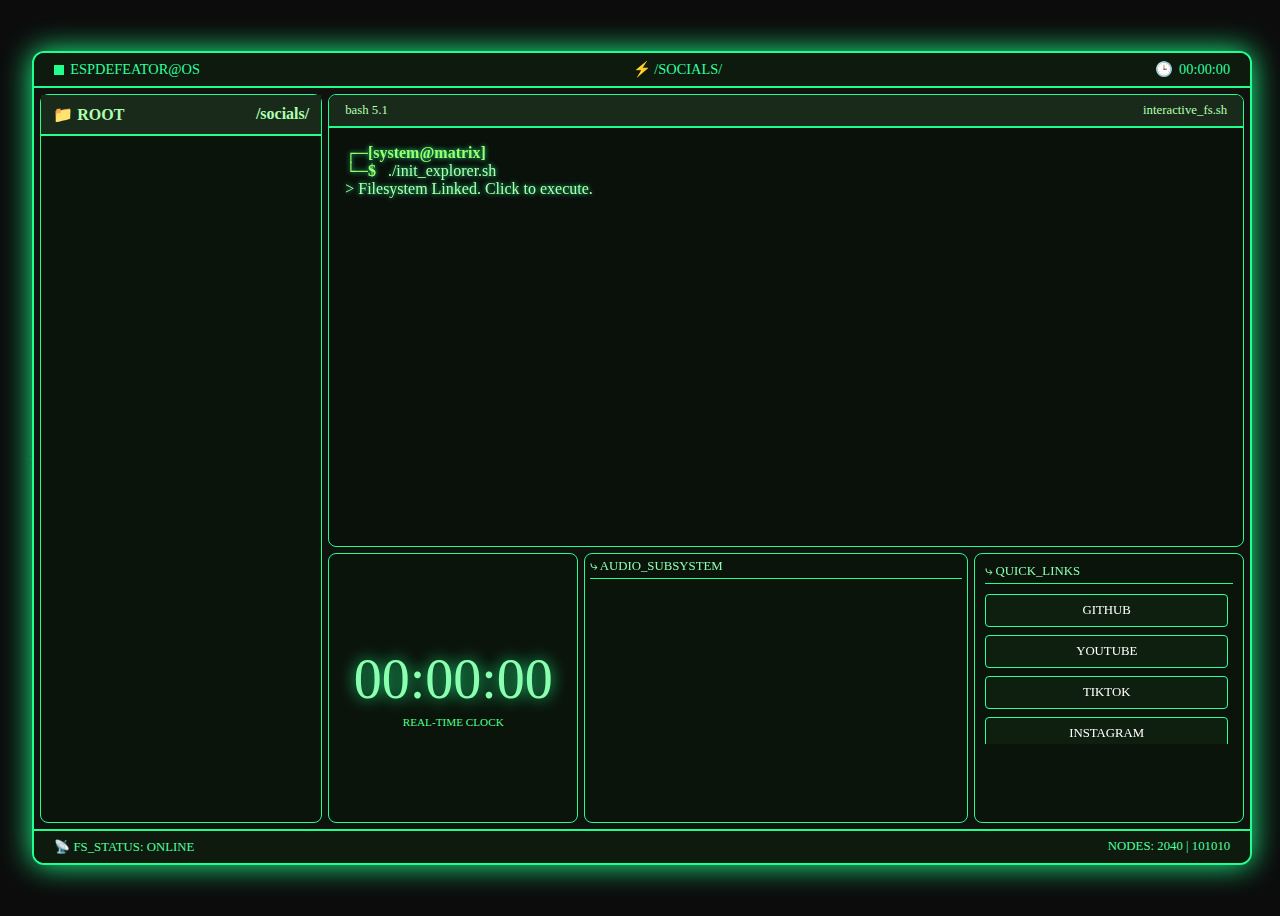
<file: index.html>
;<!DOCTYPE html>
<html lang="en">
<head>
    <meta charset="UTF-8">
    <meta name="viewport" content="width=device-width, initial-scale=1.0">
    <title>ESPdefeator</title>
    <style>
/* MOBILE OPTIMIZATION */
@media (max-width: 768px) {
    /* Hide the terminal, clock, and audio panels */
    .center-area {
        display: none;
    }

    /* Make the explorer fill the whole width */
    .file-explorer {
        width: 100% !important;
        height: 100%;
    }

    /* Adjust the main container padding for smaller screens */
    .edex-terminal {
        width: 98vw;
        height: 95vh;
    }

    .status-bar {
        font-size: 0.7rem;
        padding: 8px 10px;
    }

    /* Hide less important footer info to save space */
    .edex-footer span:last-child {
        display: none;
    }
}
        body {
            
            background-color: #0c0c0c;
            height: 100vh;
            display: flex;
            align-items: center;
            justify-content: center;
            overflow: hidden;
            position: relative;
        }

        #matrix-canvas {
            position: fixed;
            top: 0;
            left: 0;
            width: 100%;
            height: 100%;
            z-index: 0;
            pointer-events: none;
            opacity: 0.25;
        }

        .edex-terminal {
            position: relative;
            z-index: 20;
            width: 95vw;
            max-width: 1400px;
            height: 90vh;
            background: #0f120f;
            border: 2px solid #1fff8e;
            border-radius: 12px;
            box-shadow: 0 0 30px #1fff8e;
            display: flex;
            flex-direction: column;
            overflow: hidden;
            backdrop-filter: blur(1px);
        }

        /* STATUS BAR */
        .status-bar {
            background: #0f1a0f;
            border-bottom: 2px solid #1fff8e;
            padding: 8px 20px;
            display: flex;
            justify-content: space-between;
            color: #2eff9e;
            font-size: 0.9rem;
            text-transform: uppercase;
        }

        .status-item { display: flex; align-items: center; gap: 6px; }
        .dot { width: 10px; height: 10px; background: #1fff8e; animation: pulse 2s infinite; }
        @keyframes pulse { 0%, 100% { opacity: 1; } 50% { opacity: 0.3; } }

        /* MAIN GRID */
        .edex-main { display: flex; flex: 1; padding: 6px; gap: 6px; min-height: 0; }

        /* FILE EXPLORER */
        .file-explorer {
            width: 280px;
            background: #0b140b;
            border: 1px solid #1fff8e;
            border-radius: 8px;
            display: flex;
            flex-direction: column;
        }

        .explorer-header {
            background: #1a2a1a;
            padding: 10px 12px;
            border-bottom: 2px solid #2aff8e;
            color: #adffb0;
            font-weight: bold;
            display: flex;
            cursor: pointer;
        }

        .explorer-tree { flex: 1; overflow-y: auto; padding: 12px 0; }

        .tree-item {
            padding: 8px 12px 8px 30px;
            color: #9effb0;
            font-size: 0.95rem;
            position: relative;
            cursor: pointer;
            text-decoration: none;
            display: block;
        }

        .tree-item:hover { background: #1a3a1a; }
        .tree-item.active { background: #1f4a1f; border-left: 4px solid #8affb0; color: #fff; }

        .tree-item::before { content: "📁"; position: absolute; left: 8px; }
        .tree-item.file::before { content: "📄"; }

        /* TERMINAL & CLOCK */
        .center-area { flex: 1; display: flex; flex-direction: column; gap: 6px; min-width: 0; }
        .terminal-window {
            background: #0a100a;
            border: 1px solid #1fff8e;
            border-radius: 8px;
            flex: 2;
            display: flex;
            flex-direction: column;
            overflow: hidden;
        }

        .terminal-titlebar { background: #1a2a1a; padding: 8px 16px; border-bottom: 2px solid #1fff8e; color: #b3ffb3; display: flex; justify-content: space-between; font-size: 0.8rem; }
        .terminal-content { flex: 1; padding: 16px; overflow-y: auto; color: #b0ffb0; text-shadow: 0 0 5px #1fff8e; }
        .prompt { color: #9eff6e; font-weight: bold; margin-right: 8px; }

        .clock-panel {
            background: #0b140b;
            border: 1px solid #1fff8e;
            border-radius: 8px;
            display: flex;
            flex-direction: column;
            align-items: center;
            justify-content: center;
            flex: 1;
        }
        .analog-clock { font-size: 3.5rem; color: #8affb0; text-shadow: 0 0 15px #1fff8e; }

        .social-links-panel {
            background: #0b140b;
            border: 1px solid #1fff8e;
            border-radius: 8px;
            padding: 10px;
            flex: 1.5;
            display: flex;
            flex-direction: column;
            overflow: hidden; /* Keep the panel itself clean */
        }

        /* SCROLLABLE GRID LOGIC */
        .social-grid { 
            display: grid; 
            grid-template-columns: 1fr; 
            gap: 8px; 
            margin-top: 10px; 
            overflow-y: auto; /* Enable vertical scroll */
            max-height: 150px; /* Limit height to trigger scrolling */
            padding-right: 5px;
        }

        /* Custom scrollbar for the grid */
        .social-grid::-webkit-scrollbar {
            width: 4px;
        }
        .social-grid::-webkit-scrollbar-thumb {
            background: #1fff8e;
            border-radius: 4px;
        }
        .social-grid::-webkit-scrollbar-track {
            background: #0b140b;
        }

        .social-grid a { 
            background: #0f1f0f; border: 1px solid #2eff9e; color: #fff; 
            text-decoration: none; padding: 8px; font-size: 0.8rem; border-radius: 4px; text-align: center;
        }
        .social-grid a:hover { background: #1f4a1f; box-shadow: 0 0 10px #1fff8e; }

        .edex-footer { background: #0f1a0f; border-top: 2px solid #1fff8e; padding: 8px 20px; color: #4eff9e; font-size: 0.8rem; display: flex; justify-content: space-between; }
    </style>
</head>
<body>

    <canvas id="matrix-canvas"></canvas>

    <div class="edex-terminal">
        <div class="status-bar">
            <div class="status-item"><span class="dot"></span> ESPdefeator@OS</div>
            <div class="status-item" id="currentPath">⚡ /socials/</div>
            <div class="status-item">🕒 <span id="uptime">00:00:00</span></div>
        </div>

        <div class="edex-main">
            <div class="file-explorer">
                <div class="explorer-header" id="explorerHeader">
                    <span>📁 ROOT</span>
                    <span style="flex:1; text-align:right;" id="folderIndicator">/socials/</span>
                </div>
                <div class="explorer-tree" id="fileTree"></div>
            </div>

            <div class="center-area">
                <div class="terminal-window">
                    <div class="terminal-titlebar">
                        <span>bash 5.1</span>
                        <span>interactive_fs.sh</span>
                    </div>
                    <div class="terminal-content" id="terminalContent">
                        <div class="terminal-line"><span class="prompt">┌─[system@matrix]</span></div>
                        <div class="terminal-line"><span class="prompt">└─$</span> ./init_explorer.sh</div>
                        <div class="terminal-line">> Filesystem Linked. Click to execute.</div>
                        <div id="dynamicTerminalLine"></div>
                    </div>
                </div>

                <div style="display: flex; gap: 6px; flex: 1.2;">
                    <div class="clock-panel" style="flex: 1;">
                        <div class="analog-clock" id="largeClock">00:00:00</div>
                        <div style="color:#4eff8a; font-size:0.7rem; margin-top:5px;">REAL-TIME CLOCK</div>
                    </div>

                    <div class="social-links-panel" style="flex: 1.5; padding: 5px;">
                        <div style="color:#8affb0; border-bottom:1px solid #1fff8e; font-size:0.8rem; padding-bottom:4px; margin-bottom: 5px;">⤷ AUDIO_SUBSYSTEM</div>
                    <iframe 
                            id="spotify-iframe"
                            style="border-radius:12px" 
                            src="https://open.spotify.com/embed/playlist/0PpupHUzxAX0brDme2ToyC?utm_source=generator&theme=0" 
                            width="100%" 
                            height="152" 
                            frameBorder="0" 
                            allowfullscreen="" 
                            allow="autoplay; clipboard-write; encrypted-media; fullscreen; picture-in-picture" 
                            loading="lazy">
                        </iframe>
                    </div>

                    <div class="social-links-panel" style="flex: 1;">
                        <div style="color:#8affb0; border-bottom:1px solid #1fff8e; font-size:0.8rem; padding-bottom:4px;">⤷ QUICK_LINKS</div>
                        <div class="social-grid">
                            <a href="https://github.com/creeperrick" target="_blank">GITHUB</a>
                            <a href="https://youtube.com/@espdefeator" target="_blank">YOUTUBE</a>
                            <a href="https://tiktok.com/@espdefeator" target="_blank">TIKTOK</a>
                            <a href="https://instagram.com/espdefeator" target="_blank">INSTAGRAM</a>
                            <a href="https://discord.com/users/1426713075989610698" target="_blank">DISCORD</a>
                        </div>
                    </div>
                </div>
            </div>
        </div>

        <div class="edex-footer">
            <span>📡 FS_STATUS: ONLINE</span>
            <span>NODES: <span id="nodeCount">2040</span> | 101010</span>
        </div>
    </div>

    <script>
        (function() {
            // --- MATRIX ---
            const canvas = document.getElementById('matrix-canvas');
            const ctx = canvas.getContext('2d');
            let w = canvas.width = window.innerWidth;
            let h = canvas.height = window.innerHeight;
            const chars = "ABCDEFGHIJKLMNOPQRSTUVWXYZ0123456789ｱｲｳｴｵｶｷｸｹｺ";
            const cols = Math.floor(w / 20);
            const drops = Array(cols).fill(0);

            function drawMatrix() {
                ctx.fillStyle = "rgba(0, 0, 0, 0.05)";
                ctx.fillRect(0, 0, w, h);
                ctx.fillStyle = "#0F0";
                ctx.font = "15px monospace";
                for (let i = 0; i < drops.length; i++) {
                    const text = chars[Math.floor(Math.random() * chars.length)];
                    ctx.fillText(text, i * 20, drops[i] * 20);
                    if (drops[i] * 20 > h && Math.random() > 0.975) drops[i] = 0;
                    drops[i]++;
                }
            }
            setInterval(drawMatrix, 50);

            // --- FS DATA ---
            const fs = {
                name: 'root',
                type: 'folder',
                children: [
                    { 
                        name: 'socials', 
                        type: 'folder', 
                        children: [
                            { name: 'tiktok.link', type: 'file', url: 'https://tiktok.com/@espdefeator' },
                            { name: 'youtube.cfg', type: 'file', url: 'https://youtube.com/@espdefeator' },
                            { name: 'instagram.ini', type: 'file', url: 'https://instagram.com/espdefeator' },
                            { name: 'discord.pdf', type: 'file', url: 'https://discord.com/users/1426713075989610698' },
                            { name: 'hub.dev', type: 'file', url: 'https://github.com/CreeperRick' }
                        ]
                    },
                    { 
                        name: 'system', 
                        type: 'folder', 
                        children: [
                            { name: 'kernel.bin', type: 'file', url: 'https://github.com/CreeperRick/CreeperRick.github.io' }
                            { name: 'net_config', type: 'file' }
                        ]
                    }
                ]
            };

            let currentFolder = fs.children[0];
            let pathStack = [fs, fs.children[0]];

            const fileTreeEl = document.getElementById('fileTree');
            const folderIndicator = document.getElementById('folderIndicator');
            const currentPathEl = document.getElementById('currentPath');
            const termContent = document.getElementById('terminalContent');

            function addLog(text) {
                const line = document.createElement('div');
                line.style.margin = "4px 0";
                line.innerHTML = `<span class="prompt">>></span> ${text}`;
                termContent.insertBefore(line, document.getElementById('dynamicTerminalLine'));
                termContent.scrollTop = termContent.scrollHeight;
            }

            function renderTree() {
                fileTreeEl.innerHTML = '';
                
                if (currentFolder !== fs) {
                    const up = document.createElement('div');
                    up.className = 'tree-item folder-open';
                    up.textContent = '..';
                    up.onclick = () => { pathStack.pop(); currentFolder = pathStack[pathStack.length-1]; renderTree(); addLog('cd ..'); };
                    fileTreeEl.appendChild(up);
                }

                currentFolder.children.forEach(item => {
                    const el = document.createElement(item.url ? 'a' : 'div');
                    el.className = `tree-item ${item.type === 'folder' ? 'folder' : 'file'}`;
                    el.textContent = item.name;
                    if (item.url) { el.href = item.url; el.target = "_blank"; }

                    el.onclick = (e) => {
                        document.querySelectorAll('.tree-item').forEach(x => x.classList.remove('active'));
                        el.classList.add('active');
                        if (item.type === 'folder') {
                            e.preventDefault();
                            pathStack.push(item);
                            currentFolder = item;
                            renderTree();
                            addLog(`cd ./${item.name}`);
                        } else {
                            addLog(`executing: ${item.name}`);
                        }
                    };
                    fileTreeEl.appendChild(el);
                });

                const pathStr = pathStack.map(f => f.name === 'root' ? '' : f.name).join('/') + '/';
                folderIndicator.innerText = pathStr;
                currentPathEl.innerText = `⚡ ${pathStr}`;
            }

            // --- CLOCK & STATS ---
            function updateUI() {
                const now = new Date();
                document.getElementById('largeClock').innerText = now.toLocaleTimeString('en-GB');
                
                let up = Math.floor(performance.now() / 1000);
                let h = Math.floor(up / 3600).toString().padStart(2, '0');
                let m = Math.floor((up % 3600) / 60).toString().padStart(2, '0');
                let s = (up % 60).toString().padStart(2, '0');
                document.getElementById('uptime').innerText = `${h}:${m}:${s}`;
            }
            setInterval(updateUI, 1000);

            // Init
            renderTree();
        })();
    </script>
</body>
</html>
</file>
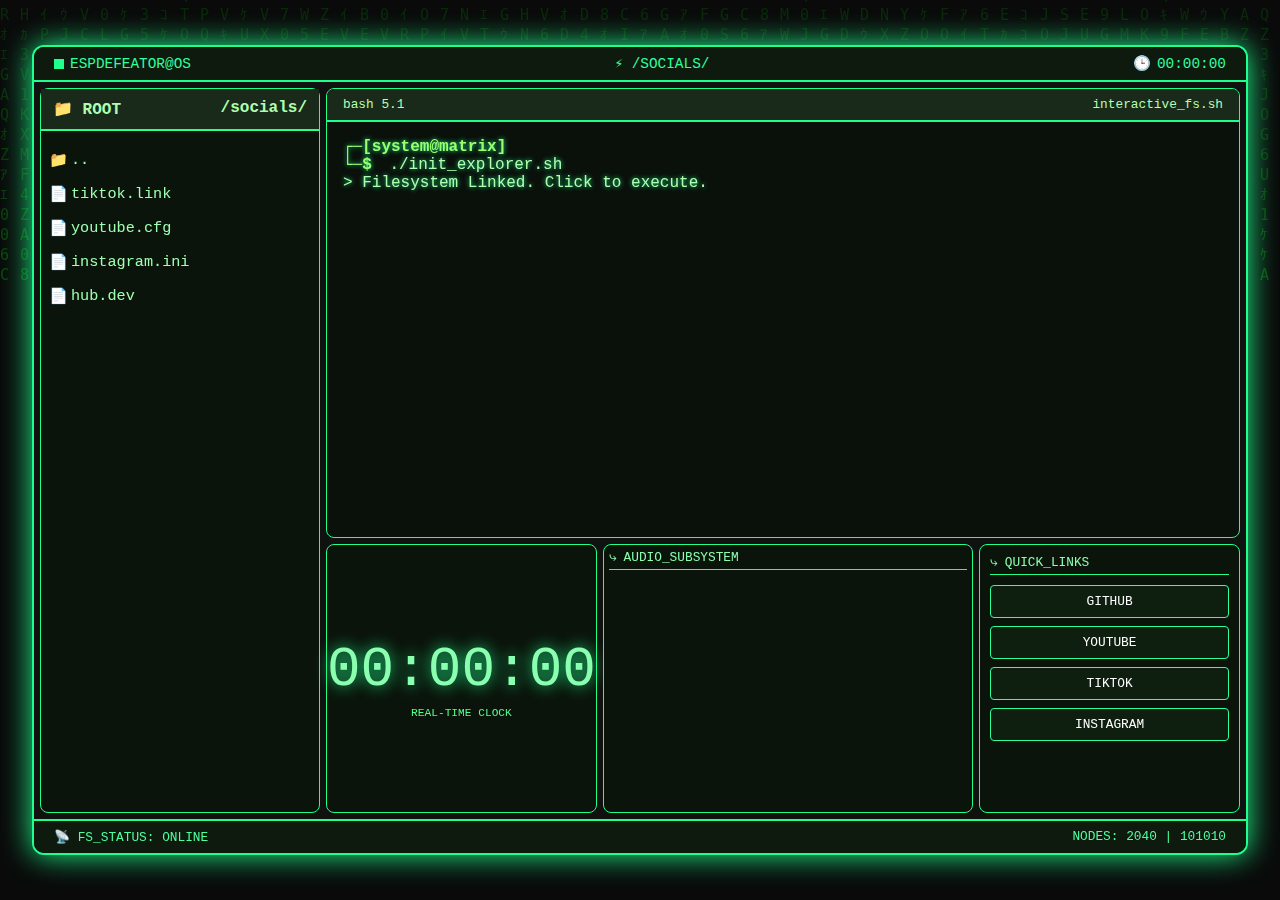
<file: My_Socials/index.html>
<!DOCTYPE html>
<html lang="en">
<head>
    <meta charset="UTF-8">
    <meta name="viewport" content="width=device-width, initial-scale=1.0">
    <title>ESPdefeator | eDEX-OS</title>
    <style>
        /* RESET — eDEX-UI ultra-minimalist, neon green */
        * {
            margin: 0;
            padding: 0;
            box-sizing: border-box;
            font-family: 'Share Tech Mono', 'Courier New', monospace;
        }

        body {
            background-color: #0c0c0c;
            height: 100vh;
            display: flex;
            align-items: center;
            justify-content: center;
            overflow: hidden;
            position: relative;
        }

        #matrix-canvas {
            position: fixed;
            top: 0;
            left: 0;
            width: 100%;
            height: 100%;
            z-index: 0;
            pointer-events: none;
            opacity: 0.25;
        }

        .edex-terminal {
            position: relative;
            z-index: 20;
            width: 95vw;
            max-width: 1400px;
            height: 90vh;
            background: #0f120f;
            border: 2px solid #1fff8e;
            border-radius: 12px;
            box-shadow: 0 0 30px #1fff8e;
            display: flex;
            flex-direction: column;
            overflow: hidden;
            backdrop-filter: blur(1px);
        }

        /* STATUS BAR */
        .status-bar {
            background: #0f1a0f;
            border-bottom: 2px solid #1fff8e;
            padding: 8px 20px;
            display: flex;
            justify-content: space-between;
            color: #2eff9e;
            font-size: 0.9rem;
            text-transform: uppercase;
        }

        .status-item { display: flex; align-items: center; gap: 6px; }
        .dot { width: 10px; height: 10px; background: #1fff8e; animation: pulse 2s infinite; }
        @keyframes pulse { 0%, 100% { opacity: 1; } 50% { opacity: 0.3; } }

        /* MAIN GRID */
        .edex-main { display: flex; flex: 1; padding: 6px; gap: 6px; min-height: 0; }

        /* FILE EXPLORER */
        .file-explorer {
            width: 280px;
            background: #0b140b;
            border: 1px solid #1fff8e;
            border-radius: 8px;
            display: flex;
            flex-direction: column;
        }

        .explorer-header {
            background: #1a2a1a;
            padding: 10px 12px;
            border-bottom: 2px solid #2aff8e;
            color: #adffb0;
            font-weight: bold;
            display: flex;
            cursor: pointer;
        }

        .explorer-tree { flex: 1; overflow-y: auto; padding: 12px 0; }

        .tree-item {
            padding: 8px 12px 8px 30px;
            color: #9effb0;
            font-size: 0.95rem;
            position: relative;
            cursor: pointer;
            text-decoration: none;
            display: block;
        }

        .tree-item:hover { background: #1a3a1a; }
        .tree-item.active { background: #1f4a1f; border-left: 4px solid #8affb0; color: #fff; }

        .tree-item::before { content: "📁"; position: absolute; left: 8px; }
        .tree-item.file::before { content: "📄"; }

        /* TERMINAL & CLOCK */
        .center-area { flex: 1; display: flex; flex-direction: column; gap: 6px; min-width: 0; }
        .terminal-window {
            background: #0a100a;
            border: 1px solid #1fff8e;
            border-radius: 8px;
            flex: 2;
            display: flex;
            flex-direction: column;
            overflow: hidden;
        }

        .terminal-titlebar { background: #1a2a1a; padding: 8px 16px; border-bottom: 2px solid #1fff8e; color: #b3ffb3; display: flex; justify-content: space-between; font-size: 0.8rem; }
        .terminal-content { flex: 1; padding: 16px; overflow-y: auto; color: #b0ffb0; text-shadow: 0 0 5px #1fff8e; }
        .prompt { color: #9eff6e; font-weight: bold; margin-right: 8px; }

        .clock-panel {
            background: #0b140b;
            border: 1px solid #1fff8e;
            border-radius: 8px;
            display: flex;
            flex-direction: column;
            align-items: center;
            justify-content: center;
            flex: 1;
        }
        .analog-clock { font-size: 3.5rem; color: #8affb0; text-shadow: 0 0 15px #1fff8e; }

        .social-links-panel {
            background: #0b140b;
            border: 1px solid #1fff8e;
            border-radius: 8px;
            padding: 10px;
            flex: 1.5;
        }
        .social-grid { display: grid; grid-template-columns: 1fr 1fr; gap: 8px; margin-top: 10px; }
        .social-grid a { 
            background: #0f1f0f; border: 1px solid #2eff9e; color: #fff; 
            text-decoration: none; padding: 8px; font-size: 0.8rem; border-radius: 4px; text-align: center;
        }
        .social-grid a:hover { background: #1f4a1f; box-shadow: 0 0 10px #1fff8e; }

        .edex-footer { background: #0f1a0f; border-top: 2px solid #1fff8e; padding: 8px 20px; color: #4eff9e; font-size: 0.8rem; display: flex; justify-content: space-between; }
    </style>
</head>
<body>

    <canvas id="matrix-canvas"></canvas>

    <div class="edex-terminal">
        <div class="status-bar">
            <div class="status-item"><span class="dot"></span> ESPdefeator@OS</div>
            <div class="status-item" id="currentPath">⚡ /socials/</div>
            <div class="status-item">🕒 <span id="uptime">00:00:00</span></div>
        </div>

        <div class="edex-main">
            <div class="file-explorer">
                <div class="explorer-header" id="explorerHeader">
                    <span>📁 ROOT</span>
                    <span style="flex:1; text-align:right;" id="folderIndicator">/socials/</span>
                </div>
                <div class="explorer-tree" id="fileTree">
                    </div>
            </div>

            <div class="center-area">
                <div class="terminal-window">
                    <div class="terminal-titlebar">
                        <span>bash 5.1</span>
                        <span>interactive_fs.sh</span>
                    </div>
                    <div class="terminal-content" id="terminalContent">
                        <div class="terminal-line"><span class="prompt">┌─[system@matrix]</span></div>
                        <div class="terminal-line"><span class="prompt">└─$</span> ./init_explorer.sh</div>
                        <div class="terminal-line">> Filesystem Linked. Click to execute.</div>
                        <div id="dynamicTerminalLine"></div>
                    </div>
                </div>

                <div style="display: flex; gap: 6px; flex: 1.2;">
                    <div class="clock-panel" style="flex: 1;">
                        <div class="analog-clock" id="largeClock">00:00:00</div>
                        <div style="color:#4eff8a; font-size:0.7rem; margin-top:5px;">REAL-TIME CLOCK</div>
                    </div>

                    <div class="social-links-panel" style="flex: 1.5; padding: 5px; display: flex; flex-direction: column;">
                        <div style="color:#8affb0; border-bottom:1px solid #1fff8e; font-size:0.8rem; padding-bottom:4px; margin-bottom: 5px;">⤷ AUDIO_SUBSYSTEM</div>
                        <iframe 
                            style="border-radius:8px" 
                            src="https://open.spotify.com/embed/playlist/0PpupHUzxAX0brDme2ToyC?utm_source=generator&theme=0&autoplay=1" 
                            width="100%" 
                            height="152" 
                            frameBorder="0" 
                            allowfullscreen="" 
                            allow="autoplay; clipboard-write; encrypted-media; fullscreen; picture-in-picture" 
                            loading="lazy">
                        </iframe>
                    </div>

                    <div class="social-links-panel" style="flex: 1;">
                        <div style="color:#8affb0; border-bottom:1px solid #1fff8e; font-size:0.8rem; padding-bottom:4px;">⤷ QUICK_LINKS</div>
                        <div class="social-grid" style="grid-template-columns: 1fr;">
                            <a href="https://github.com/creeperrick" target="_blank">GITHUB</a>
                            <a href="https://youtube.com/@espdefeator" target="_blank">YOUTUBE</a>
                            <a href="https://tiktok.com/@espdefeator" target="_blank">TIKTOK</a>
                            <a href="https://instagram.com/espdefeator" target="_blank">INSTAGRAM</a>
                        </div>
                    </div>
                </div>
            </div>
        </div>

        <div class="edex-footer">
            <span>📡 FS_STATUS: ONLINE</span>
            <span>NODES: <span id="nodeCount">2040</span> | 101010</span>
        </div>
    </div>

    <script>
        (function() {
            // --- MATRIX ---
            const canvas = document.getElementById('matrix-canvas');
            const ctx = canvas.getContext('2d');
            let w = canvas.width = window.innerWidth;
            let h = canvas.height = window.innerHeight;
            const chars = "ABCDEFGHIJKLMNOPQRSTUVWXYZ0123456789ｱｲｳｴｵｶｷｸｹｺ";
            const cols = Math.floor(w / 20);
            const drops = Array(cols).fill(0);

            function drawMatrix() {
                ctx.fillStyle = "rgba(0, 0, 0, 0.05)";
                ctx.fillRect(0, 0, w, h);
                ctx.fillStyle = "#0F0";
                ctx.font = "15px monospace";
                for (let i = 0; i < drops.length; i++) {
                    const text = chars[Math.floor(Math.random() * chars.length)];
                    ctx.fillText(text, i * 20, drops[i] * 20);
                    if (drops[i] * 20 > h && Math.random() > 0.975) drops[i] = 0;
                    drops[i]++;
                }
            }
            setInterval(drawMatrix, 50);

            // --- FS DATA ---
            const fs = {
                name: 'root',
                type: 'folder',
                children: [
                    { 
                        name: 'socials', 
                        type: 'folder', 
                        children: [
                            { name: 'tiktok.link', type: 'file', url: 'https://tiktok.com/@espdefeator' },
                            { name: 'youtube.cfg', type: 'file', url: 'https://youtube.com/@espdefeator' },
                            { name: 'instagram.ini', type: 'file', url: 'https://instagram.com/espdefeator' },
                            { name: 'hub.dev', type: 'file', url: 'https://github.com/CreeperRick' }
                        ]
                    },
                    { 
                        name: 'system', 
                        type: 'folder', 
                        children: [
                            { name: 'kernel.bin', type: 'file' },
                            { name: 'net_config', type: 'file' }
                        ]
                    }
                ]
            };

            let currentFolder = fs.children[0];
            let pathStack = [fs, fs.children[0]];

            const fileTreeEl = document.getElementById('fileTree');
            const folderIndicator = document.getElementById('folderIndicator');
            const currentPathEl = document.getElementById('currentPath');
            const termContent = document.getElementById('terminalContent');

            function addLog(text) {
                const line = document.createElement('div');
                line.style.margin = "4px 0";
                line.innerHTML = `<span class="prompt">>></span> ${text}`;
                termContent.insertBefore(line, document.getElementById('dynamicTerminalLine'));
                termContent.scrollTop = termContent.scrollHeight;
            }

            function renderTree() {
                fileTreeEl.innerHTML = '';
                
                if (currentFolder !== fs) {
                    const up = document.createElement('div');
                    up.className = 'tree-item folder-open';
                    up.textContent = '..';
                    up.onclick = () => { pathStack.pop(); currentFolder = pathStack[pathStack.length-1]; renderTree(); addLog('cd ..'); };
                    fileTreeEl.appendChild(up);
                }

                currentFolder.children.forEach(item => {
                    const el = document.createElement(item.url ? 'a' : 'div');
                    el.className = `tree-item ${item.type === 'folder' ? 'folder' : 'file'}`;
                    el.textContent = item.name;
                    if (item.url) { el.href = item.url; el.target = "_blank"; }

                    el.onclick = (e) => {
                        document.querySelectorAll('.tree-item').forEach(x => x.classList.remove('active'));
                        el.classList.add('active');
                        if (item.type === 'folder') {
                            e.preventDefault();
                            pathStack.push(item);
                            currentFolder = item;
                            renderTree();
                            addLog(`cd ./${item.name}`);
                        } else {
                            addLog(`executing: ${item.name}`);
                        }
                    };
                    fileTreeEl.appendChild(el);
                });

                const pathStr = pathStack.map(f => f.name === 'root' ? '' : f.name).join('/') + '/';
                folderIndicator.innerText = pathStr;
                currentPathEl.innerText = `⚡ ${pathStr}`;
            }

            // --- CLOCK & STATS ---
            function updateUI() {
                const now = new Date();
                document.getElementById('largeClock').innerText = now.toLocaleTimeString('en-GB');
                
                let up = Math.floor(performance.now() / 1000);
                let h = Math.floor(up / 3600).toString().padStart(2, '0');
                let m = Math.floor((up % 3600) / 60).toString().padStart(2, '0');
                let s = (up % 60).toString().padStart(2, '0');
                document.getElementById('uptime').innerText = `${h}:${m}:${s}`;
            }
            setInterval(updateUI, 1000);

            // Init
            renderTree();
        })();
    </script>
</body>
</html>
</file>
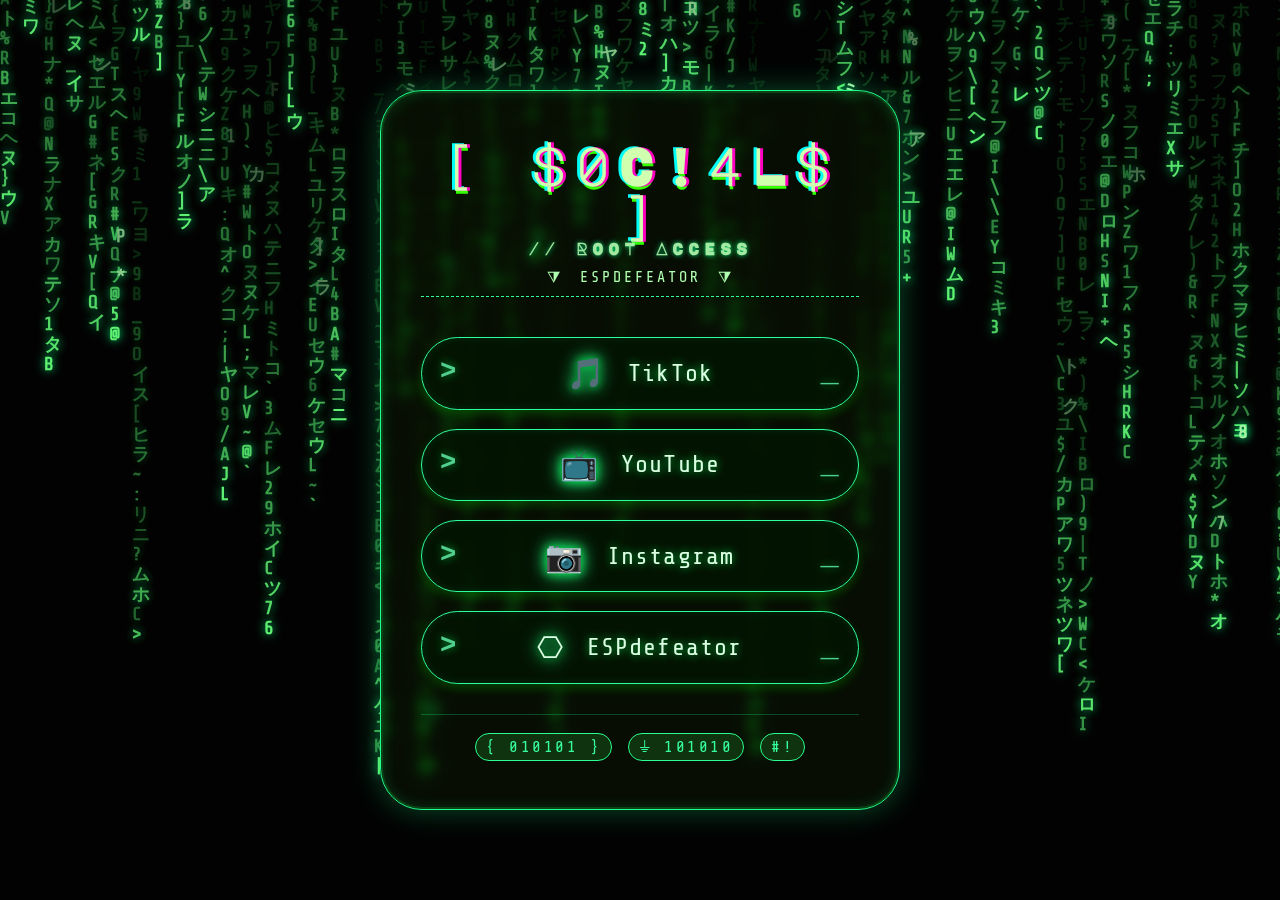
<file: Web.html>
<!DOCTYPE html>
<html lang="en">
<head>
    <meta charset="UTF-8">
    <meta name="viewport" content="width=device-width, initial-scale=1.0">
    <title>⋆͛•͛ matrix socials ⋆͛•͛</title>
    <style>
        /* reset & base tech vibes */
        * {
            margin: 0;
            padding: 0;
            box-sizing: border-box;
        }

        body {
            min-height: 100vh;
            font-family: 'Share Tech Mono', 'Courier New', monospace;
            background-color: #0f0f0f;
            display: flex;
            align-items: center;
            justify-content: center;
            position: relative;
            overflow-x: hidden;
        }

        /* CANVAS — pure matrix rain (green, dense, glitchy) */
        #matrix-canvas {
            position: fixed;
            top: 0;
            left: 0;
            width: 100%;
            height: 100%;
            z-index: 0;
            pointer-events: none;   /* so clicks pass through to links */
            opacity: 0.95;           /* slight dim for readability */
        }

        /* main card — glassy tech panel */
        .link-panel {
            position: relative;
            z-index: 10;
            background: rgba(10, 20, 5, 0.65);
            backdrop-filter: blur(6px) saturate(200%);
            -webkit-backdrop-filter: blur(6px) saturate(200%);
            border: 1.5px solid #1fff8e;
            border-radius: 42px;
            padding: 3rem 2.5rem;
            max-width: 520px;
            width: 90%;
            box-shadow: 
                0 0 30px #1fff8e4d,
                inset 0 0 15px #1fff8e30,
                0 0 0 2px #0a330a inset;
            text-align: center;
            transition: box-shadow 0.3s ease;
            animation: panelPulse 4s infinite alternate;
        }

        .link-panel:hover {
            box-shadow: 0 0 45px #3effa0, inset 0 0 20px #6effb0;
            border-color: #a0ffc0;
        }

        @keyframes panelPulse {
            0% { box-shadow: 0 0 20px #1fff8e80, inset 0 0 8px #1fff8e40; }
            100% { box-shadow: 0 0 40px #3affa0, inset 0 0 20px #5effad; }
        }

        /* profile glitch header */
        .profile {
            margin-bottom: 2.2rem;
            position: relative;
        }

        .glitch {
            font-size: 3.2rem;
            font-weight: 700;
            text-transform: uppercase;
            letter-spacing: 6px;
            color: #d0ffb0;
            text-shadow: 
                0.05em 0 0 #ff00c1, 
                -0.05em -0.025em 0 #00fff9,
                0.025em 0.05em 0 #33ff00;
            animation: glitchShake 500ms infinite alternate;
            font-family: 'Major Mono Display', 'Share Tech Mono', monospace;
            word-break: keep-all;
        }

        .glitch small {
            font-size: 1rem;
            letter-spacing: 4px;
            display: block;
            color: #b3ffb3;
            text-shadow: 0 0 5px #00ff80;
            opacity: 0.9;
        }

        @keyframes glitchShake {
            0% { transform: translate(0); }
            20% { transform: translate(-2px, 1px); }
            40% { transform: translate(2px, -1px); }
            60% { transform: translate(-1px, 0); }
            80% { transform: translate(1px, 1px); }
            100% { transform: translate(0); }
        }

        .tagline {
            font-size: 0.95rem;
            color: #b0ffb0;
            margin-top: 12px;
            text-transform: uppercase;
            border-bottom: 1px dashed #35ff95;
            padding-bottom: 10px;
            letter-spacing: 3px;
            word-spacing: 6px;
        }

        /* SOCIAL LINKS — grid / stack */
        .links-grid {
            display: flex;
            flex-direction: column;
            gap: 1.2rem;
            margin: 2.5rem 0 1.2rem;
        }

        /* individual link card — glitchy but functional */
        .social-link {
            display: flex;
            align-items: center;
            justify-content: center;
            gap: 12px;
            padding: 1.1rem 1.2rem;
            background: rgba(0, 20, 0, 0.7);
            border: 1.8px solid #2eff9e;
            border-radius: 60px;
            text-decoration: none;
            font-size: 1.5rem;
            font-weight: 500;
            color: #dbffe2;
            text-shadow: 0 0 8px #00cc44;
            letter-spacing: 1.2px;
            backdrop-filter: blur(4px);
            transition: all 0.25s ease;
            box-shadow: 0 5px 10px rgba(0, 255, 0, 0.2), inset 0 0 10px #1fff8e1a;
            position: relative;
            overflow: hidden;
        }

        .social-link::before {
            content: ">";
            font-family: 'Courier New', monospace;
            position: absolute;
            left: 18px;
            color: #66ffb3;
            font-weight: bold;
            opacity: 0.8;
            font-size: 1.7rem;
            transform: translateY(-2px);
        }

        .social-link::after {
            content: "_";
            font-family: 'Courier New', monospace;
            position: absolute;
            right: 18px;
            color: #5effb0;
            font-weight: bold;
            opacity: 0.8;
            font-size: 1.9rem;
            animation: blink 1.2s step-end infinite;
        }

        @keyframes blink {
            0%, 100% { opacity: 1; }
            50% { opacity: 0.2; }
        }

        .social-link:hover {
            background: #0f3f1ab3;
            border-color: #96ffb0;
            box-shadow: 0 0 30px #36ff9e, 0 0 5px #0f0;
            transform: scale(1.02) translateY(-3px);
            color: #ffffff;
            text-shadow: 0 0 20px #b3ffcf;
        }

        .social-link i { 
            font-style: normal; 
            font-size: 1.9rem;
            filter: drop-shadow(0 0 8px #22ff88);
        }

        /* fallback icons using plain text */
        .link-label {
            font-size: 1.5rem;
            margin-left: 10px;
        }

        /* small meta footer / ASCII */
        .matrix-footer {
            margin-top: 30px;
            font-size: 1rem;
            color: #37ff9e;
            display: flex;
            justify-content: center;
            gap: 16px;
            border-top: 1px solid #1fff8e40;
            padding-top: 18px;
            text-transform: uppercase;
            letter-spacing: 2.5px;
        }

        .matrix-footer span {
            animation: flicker 3s infinite;
            background: #0e330e;
            padding: 4px 10px;
            border-radius: 20px;
            border: 1px solid #2aff8e;
        }

        @keyframes flicker {
            0% { opacity: 1; }
            45% { opacity: 1; }
            50% { opacity: 0.4; }
            55% { opacity: 1; }
            70% { opacity: 1; }
            75% { opacity: 0.6; }
            80% { opacity: 1; }
        }

        /* extra responsive */
        @media (max-width: 500px) {
            .link-panel { padding: 2rem 1.5rem; }
            .glitch { font-size: 2.4rem; letter-spacing: 3px; }
            .social-link { font-size: 1.2rem; padding: 0.9rem; }
            .social-link i { font-size: 1.6rem; }
        }

        /* custom green selection */
        ::selection {
            background: #22ff88;
            color: #001100;
        }
    </style>
    <!-- import a couple of techy fonts -->
    <link href="https://fonts.googleapis.com/css2?family=Share+Tech+Mono&family=Major+Mono+Display&display=swap" rel="stylesheet">
</head>
<body>

    <!-- Matrix background canvas injected with js -->
    <canvas id="matrix-canvas"></canvas>

    <!-- main card – all socials inside -->
    <main class="link-panel">
        <div class="profile">
            <div class="glitch">
                [ $0C!4L$ ]
                <small>// root access</small>
            </div>
            <div class="tagline">
                <span>⧩  ESPdefeator  ⧩</span>
            </div>
        </div>

        <!-- SOCIAL LINKS — you can replace # with your real URLs -->
        <div class="links-grid">
            <!-- TikTok -->
            <a href="#" target="_blank" class="social-link" id="link-tiktok">
                <i>🎵</i> <span class="link-label">TikTok</span>
            </a>
            <!-- YouTube -->
            <a href="#" target="_blank" class="social-link" id="link-youtube">
                <i>📺</i> <span class="link-label">YouTube</span>
            </a>
            <!-- Instagram -->
            <a href="#" target="_blank" class="social-link" id="link-ig">
                <i>📷</i> <span class="link-label">Instagram</span>
            </a>
            <!-- extra tech: you can add more, e.g. GitHub or Twitch, but kept as requested -->
            <a href="#" target="_blank" class="social-link" id="link-site">
                <i>⎔</i> <span class="link-label">ESPdefeator</span>
            </a>
        </div>

        <!-- matrix decorative footer -->
        <div class="matrix-footer">
            <span>{ 010101 }</span>
            <span>⏚ 101010</span>
            <span>#!</span>
        </div>
    </main>

    <script>
        (function() {
            // ========== MATRIX RAIN CANVAS (pure green, fast, dense) ==========
            const canvas = document.getElementById('matrix-canvas');
            const ctx = canvas.getContext('2d');

            // resize handler
            let w, h;
            function setCanvasDimensions() {
                w = window.innerWidth;
                h = window.innerHeight;
                canvas.width = w;
                canvas.height = h;
            }
            setCanvasDimensions();
            window.addEventListener('resize', setCanvasDimensions);

            // matrix configuration
            const columns = Math.floor(w / 20);  // column width ~20px
            const drops = [];
            for (let i = 0; i < columns; i++) {
                drops[i] = Math.floor(Math.random() * -h); // negative start for staggered
            }

            // characters: mix of katakana, latin, numbers and symbols (full matrix vibe)
            const chars = "アイウエオカキクケコサシスセソタチツテトナニヌネノハヒフヘホマミムメモヤユヨラリルレロワヲン0123456789ABCDEFGHIJKLMNOPQRSTUVWXYZ@#$%^&*()_+[]{};:<>/?\\|`~";

            function drawMatrix() {
                // semi-transparent black to create trail effect (fade)
                ctx.fillStyle = 'rgba(0, 5, 0, 0.055)'; // very dark green tint
                ctx.fillRect(0, 0, w, h);

                // set matrix green
                ctx.fillStyle = '#2eff9e'; // bright matrix green
                ctx.font = 'bold 18px "Share Tech Mono", "Courier New", monospace';
                ctx.shadowColor = '#00ff80';
                ctx.shadowBlur = 10;

                for (let i = 0; i < drops.length; i++) {
                    // pick random char
                    const char = chars[Math.floor(Math.random() * chars.length)];
                    const x = i * 22; // approx column width

                    // vary brightness for depth
                    const brightness = Math.random() * 0.7 + 0.5; // 0.5..1.2
                    ctx.fillStyle = `rgba(100, 255, 120, ${brightness})`;
                    
                    // draw character
                    ctx.fillText(char, x, drops[i]);

                    // move drop down, reset if off screen
                    if (drops[i] > h || Math.random() > 0.995) {
                        drops[i] = -20; // reset to top
                    } else {
                        drops[i] += 20; // speed (pixels per frame)
                    }

                    // occasionally add secondary glitch characters near the drop
                    if (Math.random() < 0.03 && drops[i] > 20) {
                        ctx.fillStyle = '#b0ffb0';
                        ctx.fillText(chars[Math.floor(Math.random()*chars.length)], x + 6, drops[i] - 18);
                    }
                }
                ctx.shadowBlur = 0;
                requestAnimationFrame(drawMatrix);
            }

            drawMatrix();

            // ========== optional: replace # with your actual links ==========
            // you can manually set the hrefs below.
            // For demonstration they keep "#", but you can change them right here
            // Example: 
            const tiktokLink = 'https://www.tiktok.com/@espdefeator'
            const youtubeLink = 'http://youtube.com/@espdefeator'
            const igLink = 'https://www.instagram.com/espdefeator/'
            // uncomment and add your URLs ↓
            // tiktokLink.href = 'https://tiktok.com/@youruser';
            // youtubeLink.href = 'https://youtube.com/c/yourchannel';
            // igLink.href = 'https://instagram.com/yourhandle';

            // small easter egg: update status in console
            console.log('🔋 matrix social panel — green tech theme active');
        })();
    </script>

    <!-- hint: replace # placeholders with your real social media urls -->
    <!-- you can also change the extra 'dev.to' link to something else (X, threads, etc) -->
</body>
</html>
</file>
